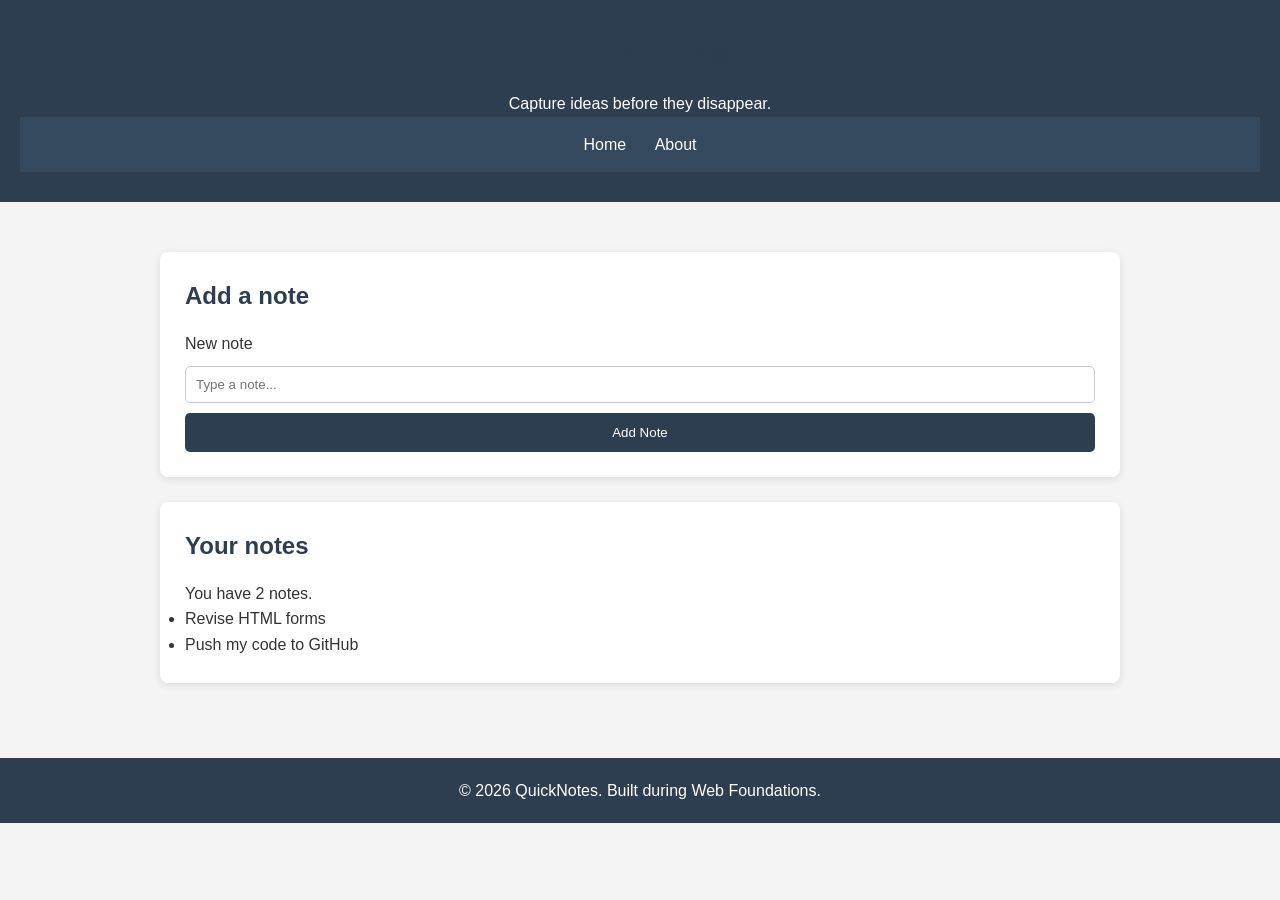
<file: index.html>
<!DOCTYPE html>
<html lang="en">
  <head>
    <link rel="stylesheet" href="style.css">
    <meta charset="UTF-8" />
    <meta name="viewport" content="width=device-width, initial-scale=1.0" />
    <title>QuickNotes</title>
  </head>
  <body>
    <header>
      <h1>QuickNotes</h1>
      <p>Capture ideas before they disappear.</p>
      <nav>
        <a href="index.html">Home</a>
        <a href="about.html">About</a>
      </nav>
    </header>
 
    <main>
      <section>
        <h2>Add a note</h2>
        <form id="note-form">
          <label for="note-input">New note</label>
          <input type="text" id="note-input" placeholder="Type a note..." />
          <button type="submit">Add Note</button>
        </form>
      </section>
 
      <section>
        <h2>Your notes</h2>
        <p id="note-count">You have 2 notes.</p>
        <ul id="notes-list">
          <li>Revise HTML forms</li>
          <li>Push my code to GitHub</li>
        </ul>
      </section>
    </main>
 
    <footer>
      <p>&copy; 2026 QuickNotes. Built during Web Foundations.</p>
    </footer>
  </body>
</html>
</file>
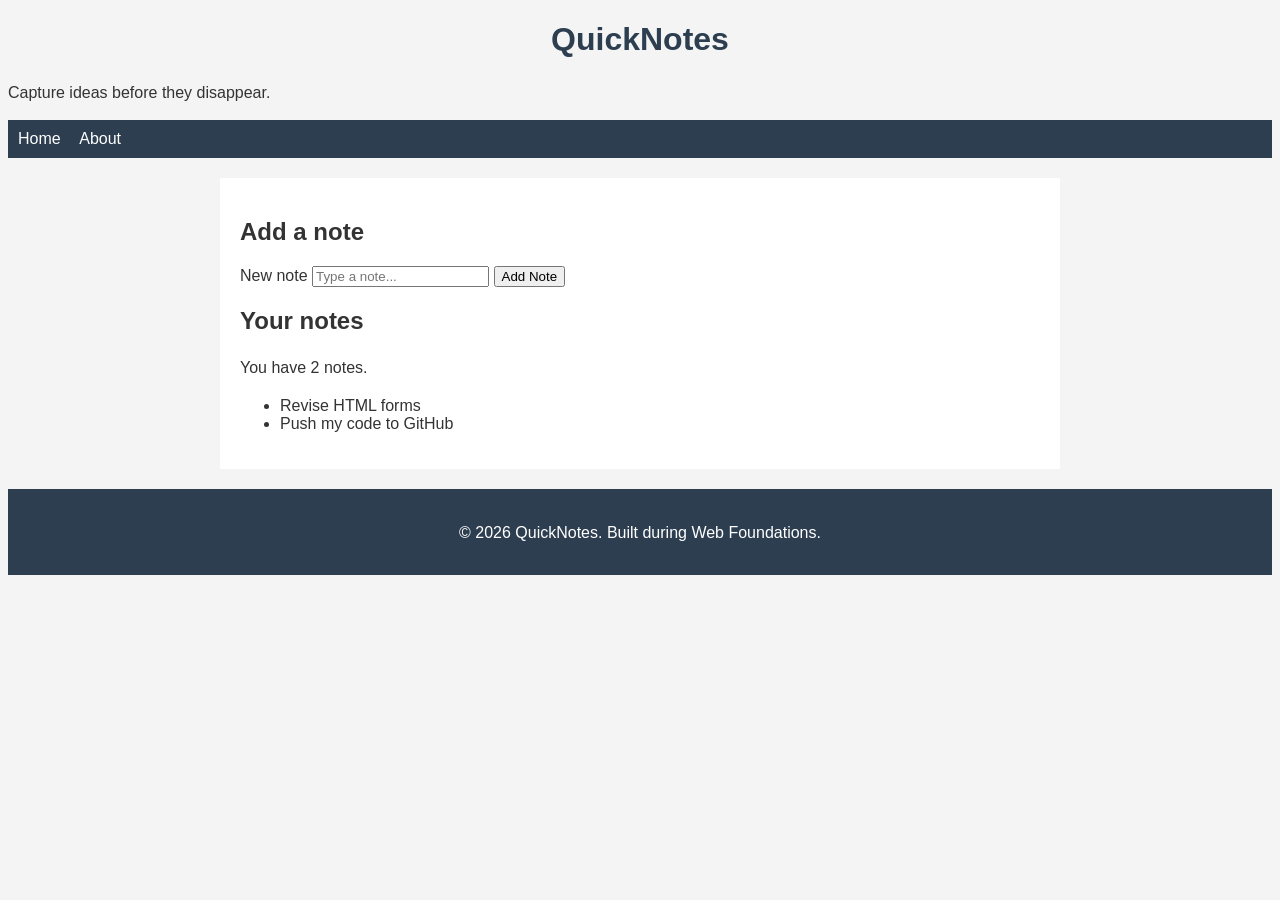
<file: day 2/index.html>
<!DOCTYPE html>
<html lang="en">
  <head>
    <meta charset="UTF-8" />
    <meta name="viewport" content="width=device-width, initial-scale=1.0" />
    <title>QuickNotes</title>
    <link rel="stylesheet" href="style.css">
  </head>
  <body>
    <header>
      <h1>QuickNotes</h1>
      <p>Capture ideas before they disappear.</p>
      <nav>
        <a href="index.html">Home</a>
        <a href="about.html">About</a>
      </nav>
    </header>
 
    <main>
      <section>
        <h2>Add a note</h2>
        <form id="note-form">
          <label for="note-input">New note</label>
          <input type="text" id="note-input" placeholder="Type a note..." />
          <button type="submit">Add Note</button>
        </form>
      </section>
 
      <section>
        <h2>Your notes</h2>
        <p id="note-count">You have 2 notes.</p>
        <ul id="notes-list">
          <li>Revise HTML forms</li>
          <li>Push my code to GitHub</li>
        </ul>
      </section>
    </main>
 
    <footer>
      <p>&copy; 2026 QuickNotes. Built during Web Foundations.</p>
    </footer>
  </body>
</html>
</file>
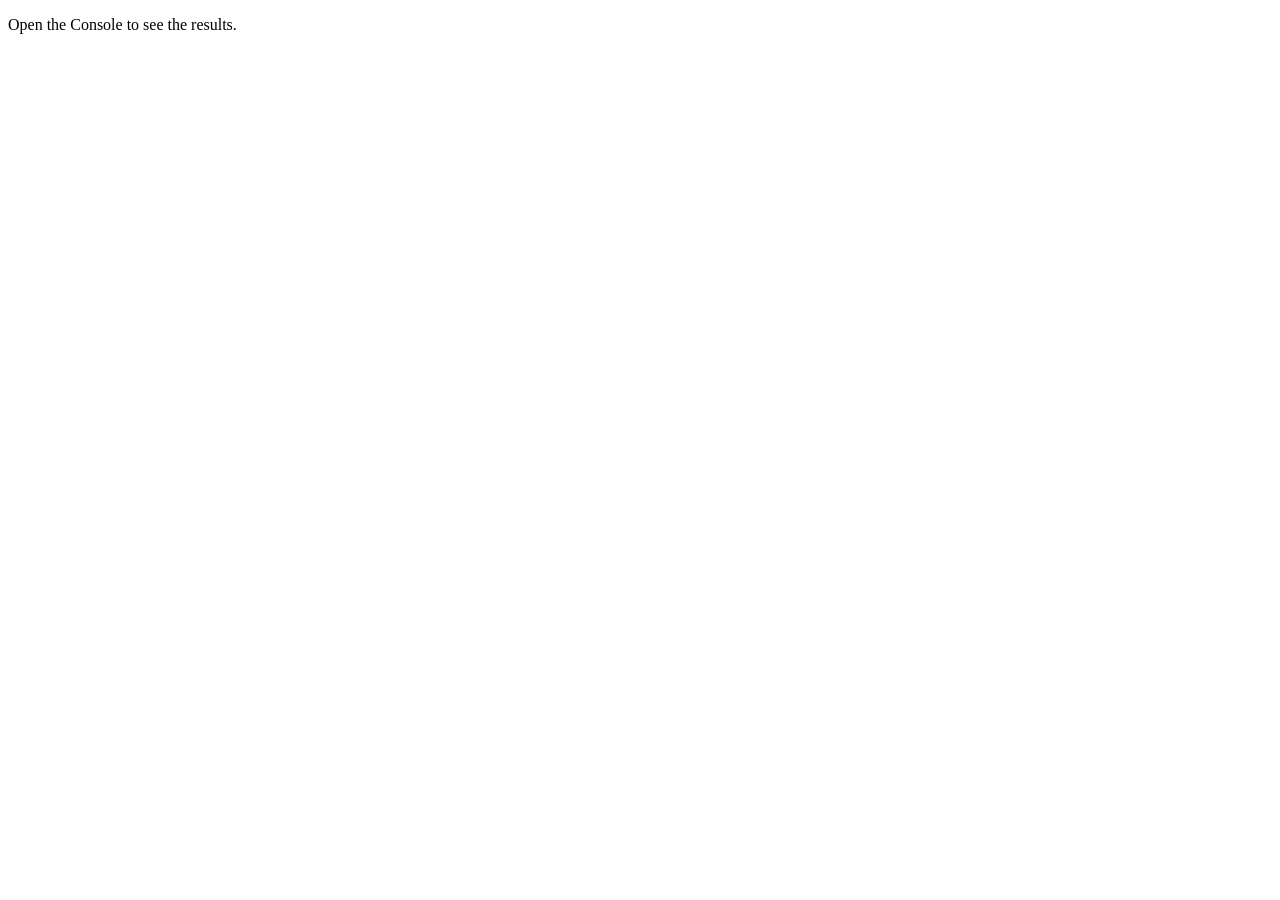
<file: Day 3/index.html>
<!DOCTYPE html>
<html lang="en">
<head>
    <meta charset="UTF-8">
    <meta name="viewport" content="width=device-width, initial-scale=1.0">
    <title>Notes Toolkit</title>
    <script src="script.js" defer></script>
</head>
<body>
    <p>Open the Console to see the results.</p>
</body>
</html>
</file>
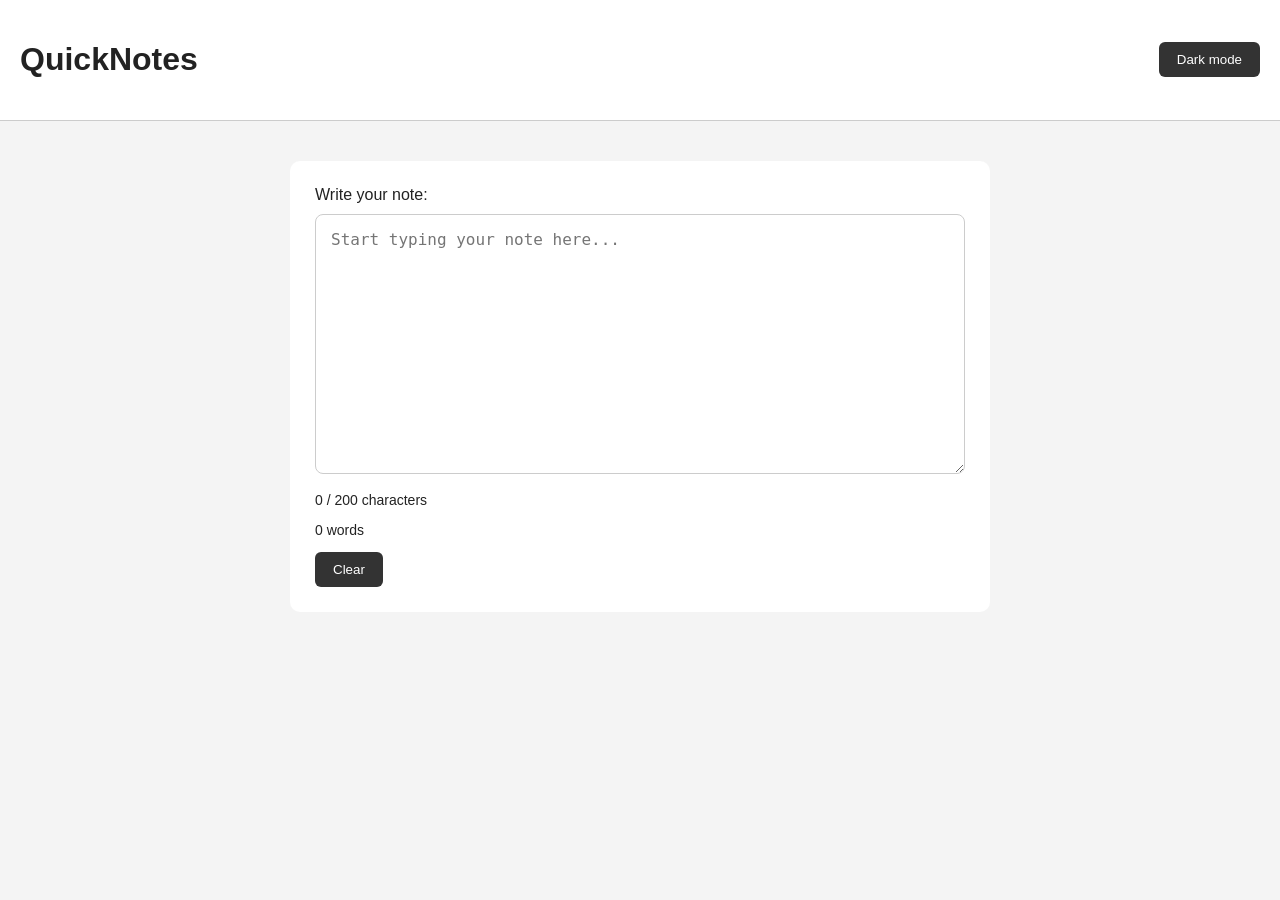
<file: Day 4/index.html>
<!DOCTYPE html>
<html lang="en">
<head>
    <meta charset="UTF-8">
    <meta name="viewport" content="width=device-width, initial-scale=1.0">
    <title>QuickNotes - Day 4</title>
    <link rel="stylesheet" href="style.css">
</head>

<body>

    <header>
        <h1>QuickNotes</h1>
        <button id="theme-toggle">Dark mode</button>
    </header>

    <main>
        <label for="note-text">Write your note:</label>

        <textarea id="note-text" rows="12" placeholder="Start typing your note here..."></textarea>

        <p id="char-count">0 / 200 characters</p>
        <p id="word-count">0 words</p>

        <button id="clear-btn">Clear</button>
    </main>

    <script src="script.js" defer></script>
</body>
</html>
</file>
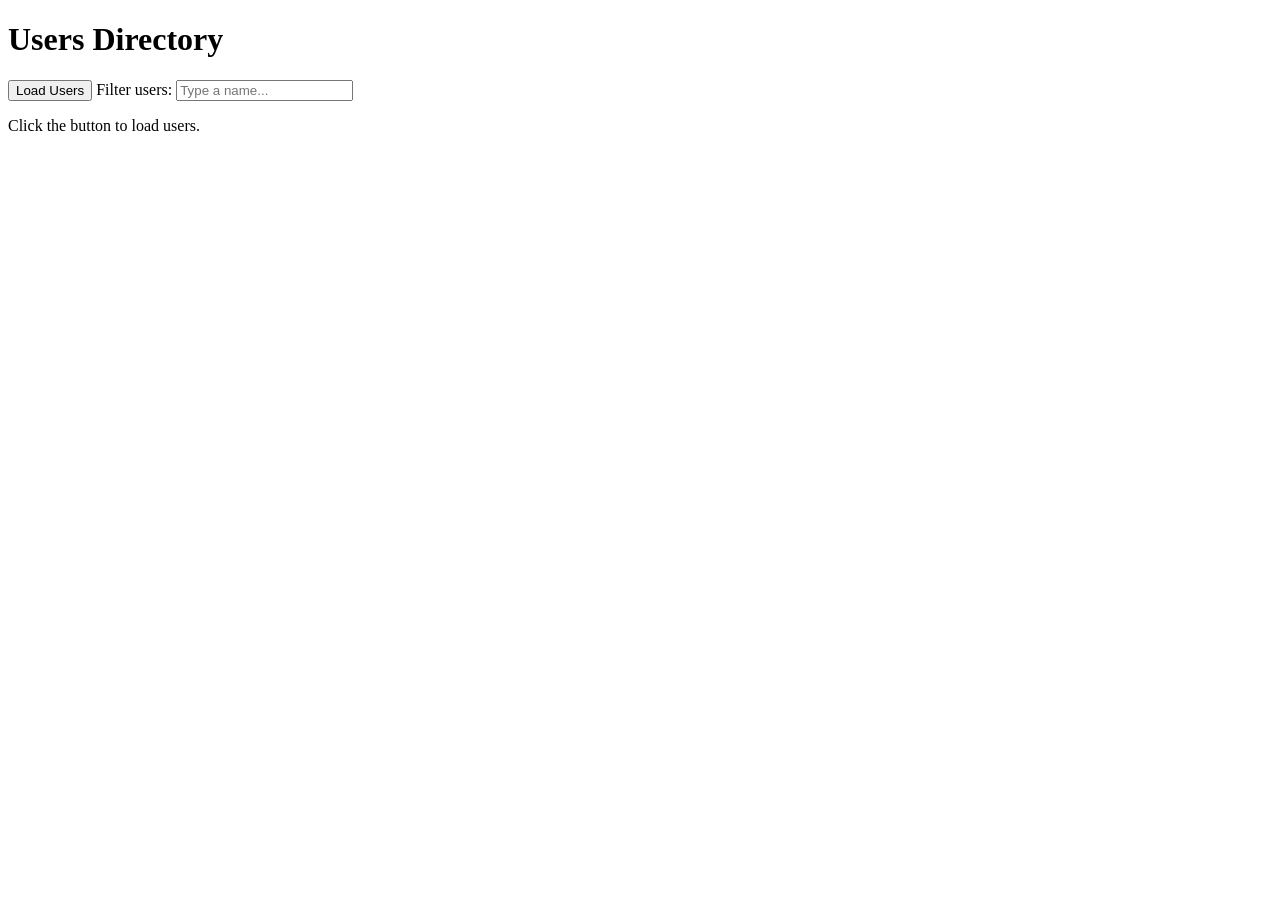
<file: Day5/index.html>
<!DOCTYPE html>
<html lang="en">
<head>
    <meta charset="UTF-8">
    <meta name="viewport" content="width=device-width, initial-scale=1.0">
    <title>Users Directory</title>
</head>
<body>

    <h1>Users Directory</h1>

    <button id="load-users">Load Users</button>

    <label for="filter-input">Filter users:</label>
    <input type="text" id="filter-input" placeholder="Type a name...">

    <p id="status">Click the button to load users.</p>

    <ul id="users-list"></ul>

    <script src="users.js" defer></script>
</body>
</html>
</file>
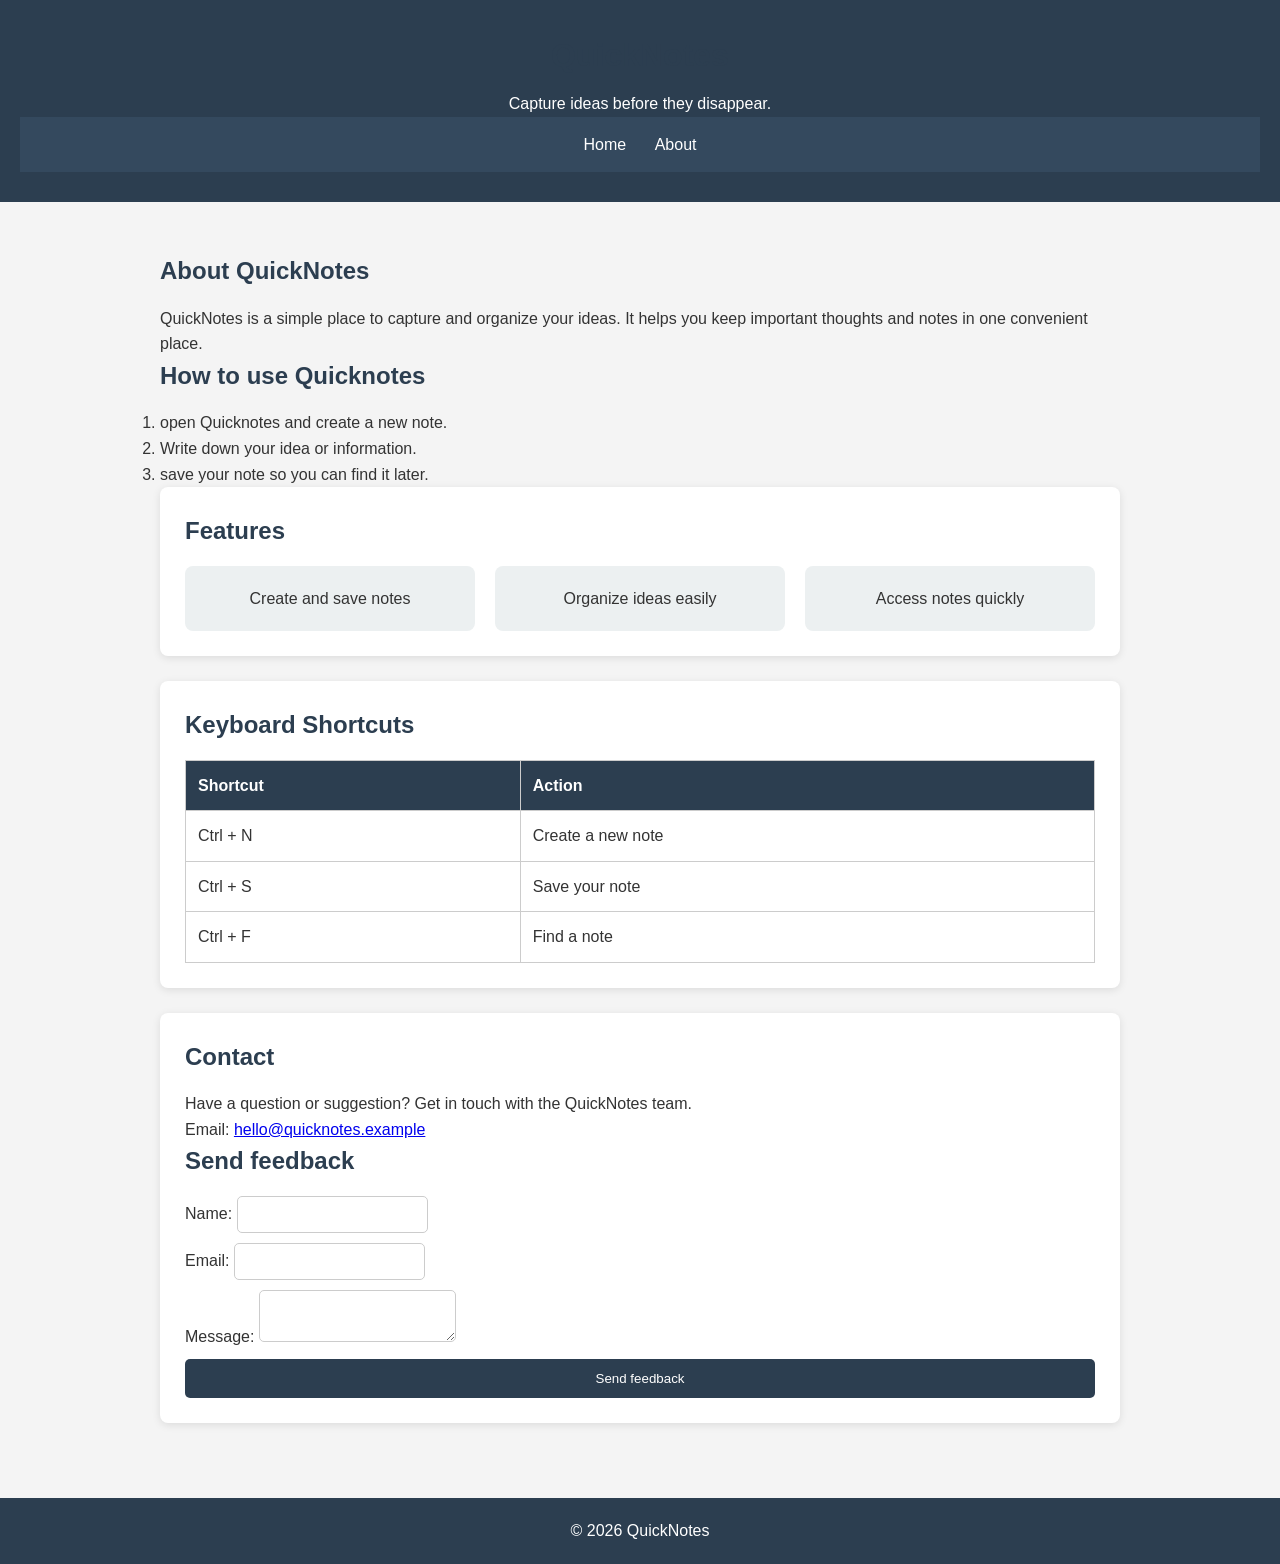
<file: about.html>
<!DOCTYPE html>
<html lang="en">
<head>
    <link rel="stylesheet" href="style.css">
    <meta charset="UTF-8">
    <meta name="viewport" content="width=device-width, initial-scale=1.0">
    <title>About QuickNotes</title>
</head>
<body>

    <header>
        <h1>QuickNotes</h1>
        <p>Capture ideas before they disappear.</p>

        <nav>
            <a href="index.html">Home</a>
            <a href="about.html">About</a>
        </nav>
    </header>

    <main>
        <h2>About QuickNotes</h2>

        <p>
            QuickNotes is a simple place to capture and organize your ideas.
            It helps you keep important thoughts and notes in one convenient place.
        </p>
        <secton>
            
            <h2>How to use Quicknotes</h2>
            <ol>
                <li>open Quicknotes and create a new note.</li>
                <li>Write down your idea or information.</li>
                <li>save your note so you can find it later.</li>
            </ol>
        </secton>
        <section>
        <h2>Features</h2>
       <div class="features">
    <div class="feature-card">Create and save notes</div>
    <div class="feature-card">Organize ideas easily</div>
    <div class="feature-card">Access notes quickly</div>
</div>
     </section>
        <section>
    <h2>Keyboard Shortcuts</h2>

    <table>
        <thead>
            <tr>
                <th>Shortcut</th>
                <th>Action</th>
            </tr>
        </thead>
        <tbody>
            <tr>
                <td>Ctrl + N</td>
                <td>Create a new note</td>
            </tr>
            <tr>
                <td>Ctrl + S</td>
                <td>Save your note</td>
            </tr>
            <tr>
                <td>Ctrl + F</td>
                <td>Find a note</td>
            </tr>
        </tbody>
    </table>
</section>
<section>
    <h2>Contact</h2>

    <p>
        Have a question or suggestion? Get in touch with the QuickNotes team.
    </p>

    <p>
        Email:
        <a href="mailto:hello@quicknotes.example">hello@quicknotes.example</a>
    </p>
    <h2>Send feedback</h2>

<form>
    <p>
        <label for="name">Name:</label>
        <input type="text" id="name" name="name" required>
    </p>

    <p>
        <label for="email">Email:</label>
        <input type="email" id="email" name="email" required>
    </p>

    <p>
        <label for="message">Message:</label>
        <textarea id="message" name="message" required></textarea>
    </p>

    <button type="submit">Send feedback</button>
</form>
</section>
</main>

    <footer>
        <p>&copy; 2026 QuickNotes</p>
    </footer>

</body>
</html>
</file>
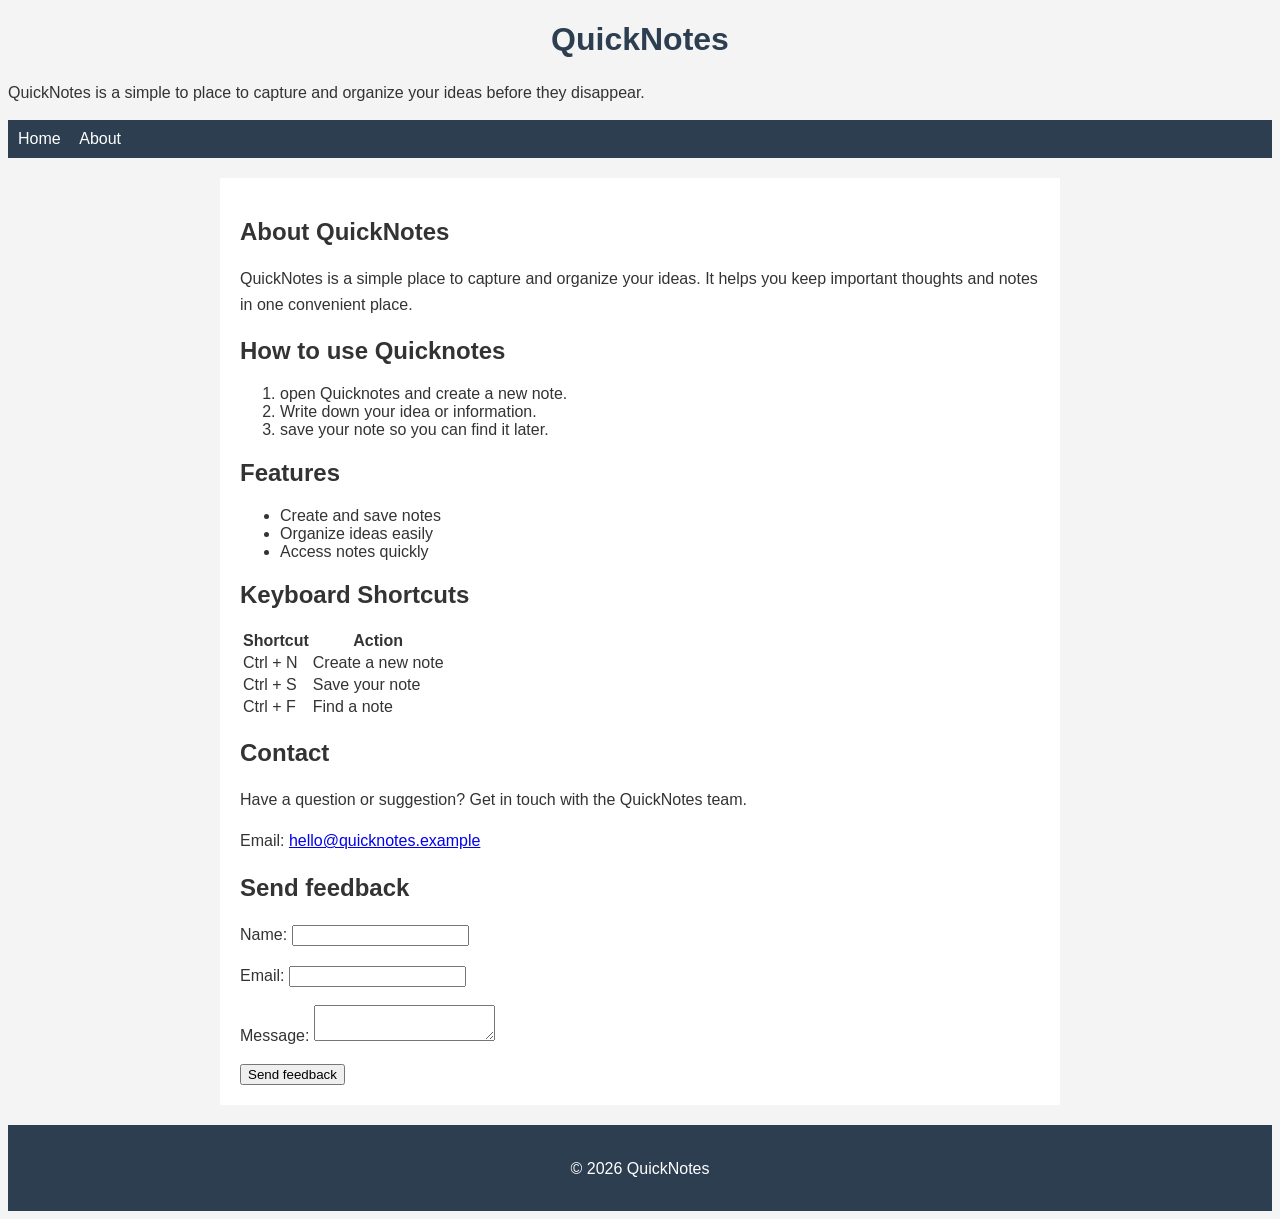
<file: day 2/about.html>
<!DOCTYPE html>
<html lang="en">
<head>
    <meta charset="UTF-8">
    <meta name="viewport" content="width=device-width, initial-scale=1.0">
    <title>About QuickNotes</title>
    <link rel="stylesheet" href="style.css">
</head>
<body>

    <header>
        <h1>QuickNotes</h1>
        <p>QuickNotes is a simple to place to capture and organize your ideas before they disappear.</p>

        <nav>
            <a href="index.html">Home</a>
            <a href="about.html">About</a>
        </nav>
    </header>

    <main>
        <h2>About QuickNotes</h2>

        <p>
            QuickNotes is a simple place to capture and organize your ideas.
            It helps you keep important thoughts and notes in one convenient place.
        </p>
<secton>

            <h2>How to use Quicknotes</h2>
            <ol>
                <li>open Quicknotes and create a new note.</li>
                <li>Write down your idea or information.</li>
                <li>save your note so you can find it later.</li>
            </ol>
        </secton>
        <section>
        <h2>Features</h2>
        <ul>
            <li>Create and save notes</li>
        <li>Organize ideas easily</li>
        <li>Access notes quickly</li> 
     </ul>
</section>
        <section>
    <h2>Keyboard Shortcuts</h2>

    <table>
        <thead>
            <tr>
                <th>Shortcut</th>
                <th>Action</th>
            </tr>
        </thead>
        <tbody>
            <tr>
                <td>Ctrl + N</td>
                <td>Create a new note</td>
            </tr>
            <tr>
                <td>Ctrl + S</td>
                <td>Save your note</td>
            </tr>
            <tr>
                <td>Ctrl + F</td>
                <td>Find a note</td>
            </tr>
        </tbody>
    </table>
</section>
<section>
    <h2>Contact</h2>

    <p>
        Have a question or suggestion? Get in touch with the QuickNotes team.
    </p>

    <p>
        Email:
        <a href="mailto:hello@quicknotes.example">hello@quicknotes.example</a>
    </p>
    <h2>Send feedback</h2>

<form>
    <p>
        <label for="name">Name:</label>
        <input type="text" id="name" name="name" required>
    </p>

    <p>
        <label for="email">Email:</label>
        <input type="email" id="email" name="email" required>
    </p>

    <p>
        <label for="message">Message:</label>
        <textarea id="message" name="message" required></textarea>
    </p>

    <button type="submit">Send feedback</button>
</form>
</section>
</main>

    <footer>
        <p>&copy; 2026 QuickNotes</p>
    </footer>

</body>
</html>
</file>
<file: style.css>
/* Reset */
* {
    margin: 0;
    padding: 0;
    box-sizing: border-box;
}

/* Base body styles */
body {
    font-family: Arial, sans-serif;
    background-color: #f4f4f4;
    color: #333;
    line-height: 1.6;
}

/* Header */
header {
    background-color: #2c3e50;
    color: white;
    text-align: center;
    padding: 30px 20px;
}

header h1 {
    margin-bottom: 10px;
}

/* Navigation */
nav {
    background-color: #34495e;
    padding: 15px;
}

nav ul {
    display: flex;
    justify-content: center;
    list-style: none;
    gap: 25px;
}

nav a {
    color: white;
    text-decoration: none;
    padding: 8px 12px;
    transition: background-color 0.3s, color 0.3s;
}

nav a:hover {
    background-color: white;
    color: #2c3e50;
    border-radius: 5px;
}

/* Main content */
main {
    max-width: 1000px;
    margin: 30px auto;
    padding: 20px;
}

/* Section cards */
section {
    background-color: white;
    padding: 25px;
    margin-bottom: 25px;
    border-radius: 8px;
    box-shadow: 0 2px 8px rgba(0, 0, 0, 0.1);
}

/* Headings */
h1,
h2 {
    color: #2c3e50;
    margin-bottom: 15px;
}

h1 {
    text-align: center;
}

/* Features grid */
.features {
    display: grid;
    grid-template-columns: repeat(auto-fit, minmax(180px, 1fr));
    gap: 20px;
}

.feature-card {
    background-color: #ecf0f1;
    padding: 20px;
    text-align: center;
    border-radius: 8px;
}

/* Table */
table {
    width: 100%;
    border-collapse: collapse;
    margin-top: 15px;
}

th,
td {
    border: 1px solid #ccc;
    padding: 12px;
    text-align: left;
}

th {
    background-color: #2c3e50;
    color: white;
}

/* Feedback form */
form {
    display: flex;
    flex-direction: column;
    gap: 10px;
}

input,
textarea,
select {
    padding: 10px;
    border: 1px solid #ccc;
    border-radius: 5px;
}

button {
    background-color: #2c3e50;
    color: white;
    border: none;
    padding: 12px;
    border-radius: 5px;
    cursor: pointer;
    transition: background-color 0.3s, transform 0.2s;
}

button:hover {
    background-color: #34495e;
    transform: translateY(-2px);
}

/* Footer */
footer {
    text-align: center;
    padding: 20px;
    background-color: #2c3e50;
    color: white;
    margin-top: 30px;
}

/* Mobile styles */
@media (max-width: 600px) {
    header {
        padding: 20px 10px;
    }

    header h1 {
        font-size: 24px;
    }

    nav ul {
        gap: 10px;
        flex-wrap: wrap;
    }

    main {
        padding: 10px;
    }
}
</file>
<file: day 2/style.css>
body {
    font-family: Arial, sans-serif;
    background-color: #f4f4f4;
    color: #333;
}

h1 {
    color: #2c3e50;
}

p {
    font-size: 16px;
}
nav {
    background-color: #2c3e50;
    padding: 10px;
}

nav a {
    color: white;
    text-decoration: none;
    margin-right: 15px;
}

nav a:hover {
    text-decoration: underline;
}
main {
    max-width: 800px;
    margin: 20px auto;
    padding: 20px;
    background-color: white;
}

h1 {
    text-align: center;
} 
footer {
    text-align: center;
    padding: 15px;
    margin-top: 20px;
    background-color: #2c3e50;
    color: white;
}
p {
    line-height: 1.6;
    margin-bottom: 15px;
}
</file>
<file: Day 4/style.css>
:root {
    --bg-color: #f4f4f4;
    --text-color: #222;
    --card-color: white;
    --button-color: #333;
    --button-text: white;
    --border-color: #ccc;
}

body.dark {
    --bg-color: #222;
    --text-color: #f5f5f5;
    --card-color: #333;
    --button-color: #f5f5f5;
    --button-text: #222;
    --border-color: #666;
}

* {
    box-sizing: border-box;
}

body {
    margin: 0;
    font-family: Arial, sans-serif;
    background-color: var(--bg-color);
    color: var(--text-color);
    transition: 0.3s;
}

header {
    background-color: var(--card-color);
    padding: 20px;
    display: flex;
    justify-content: space-between;
    align-items: center;
    border-bottom: 1px solid var(--border-color);
}

main {
    max-width: 700px;
    margin: 40px auto;
    padding: 25px;
    background-color: var(--card-color);
    border-radius: 10px;
}

textarea {
    width: 100%;
    padding: 15px;
    margin-top: 10px;
    border: 1px solid var(--border-color);
    border-radius: 8px;
    font-size: 16px;
    resize: vertical;
}

button {
    padding: 10px 18px;
    border: none;
    border-radius: 6px;
    background-color: var(--button-color);
    color: var(--button-text);
    cursor: pointer;
    transition: 0.3s;
}

button:hover {
    opacity: 0.8;
}

#char-count,
#word-count {
    font-size: 14px;
}

.warning {
    color: orange;
}

.over {
    color: red;
    font-weight: bold;
}
</file>
